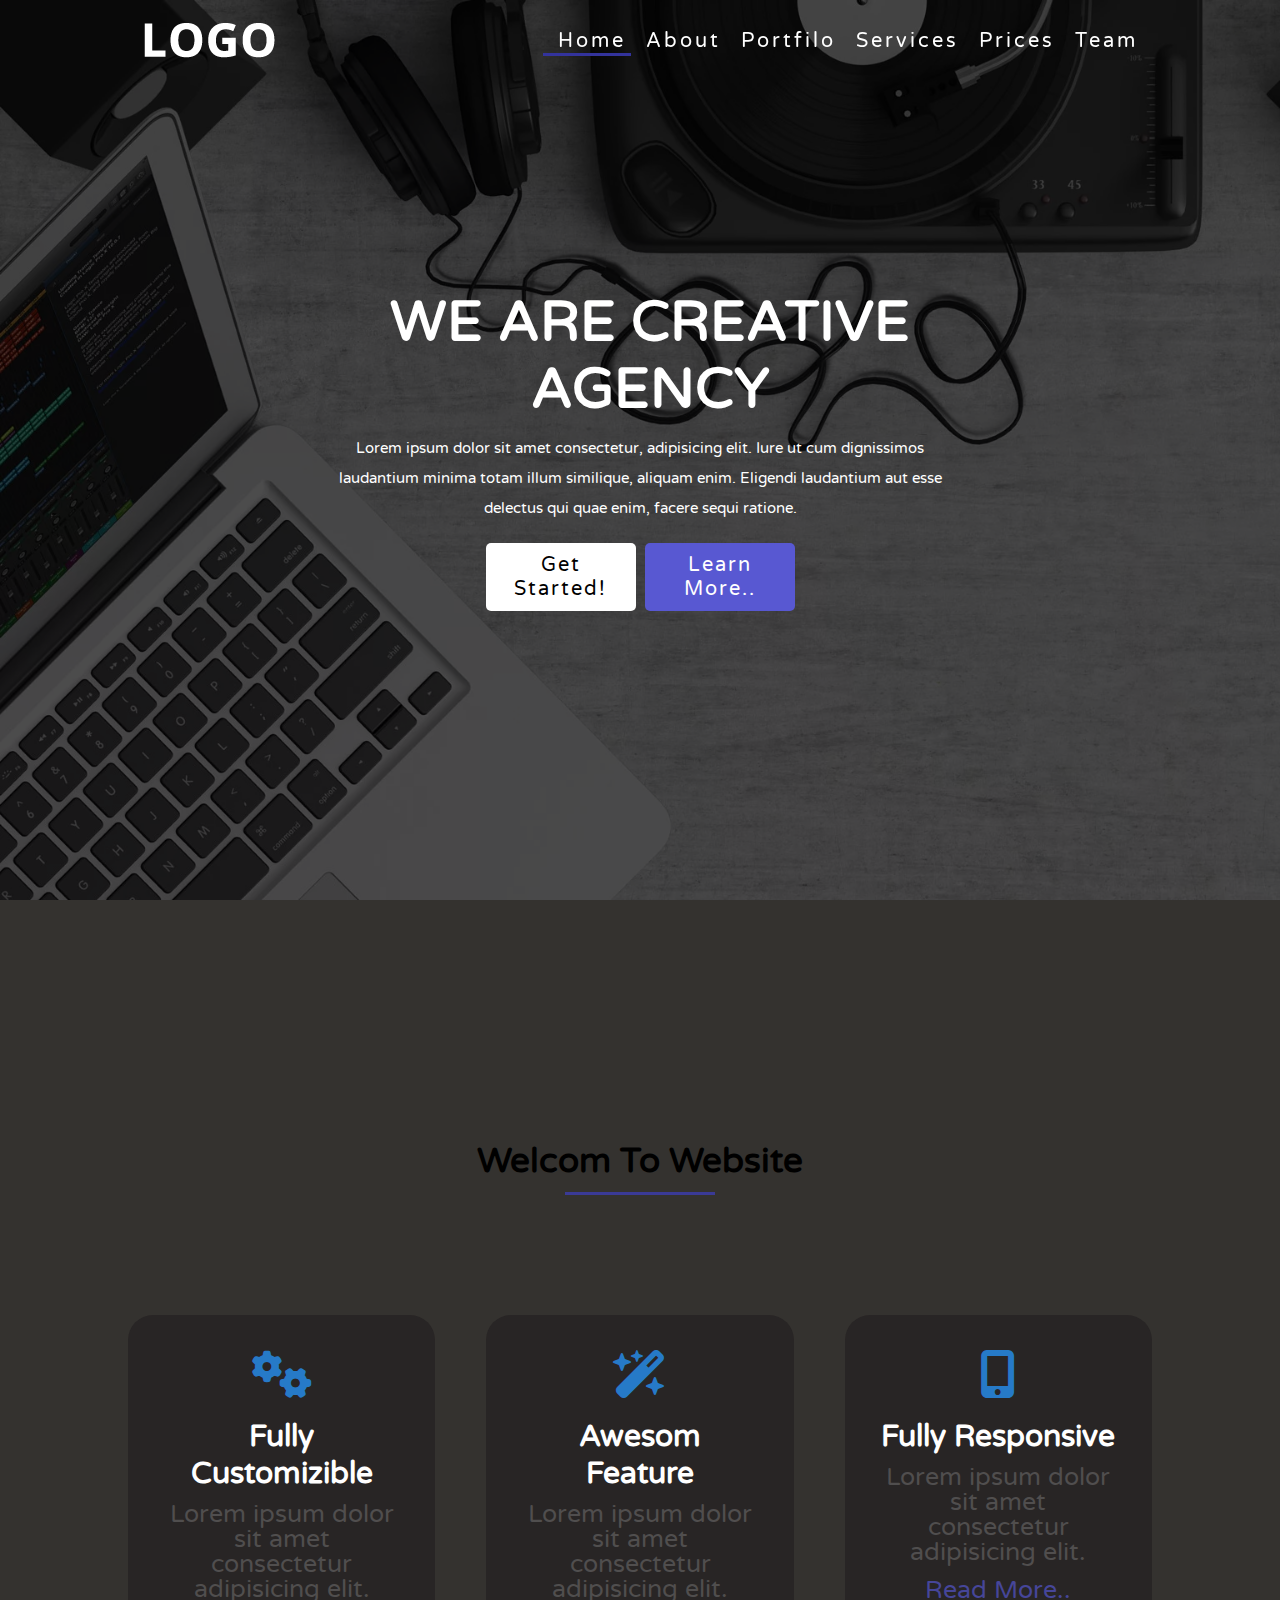
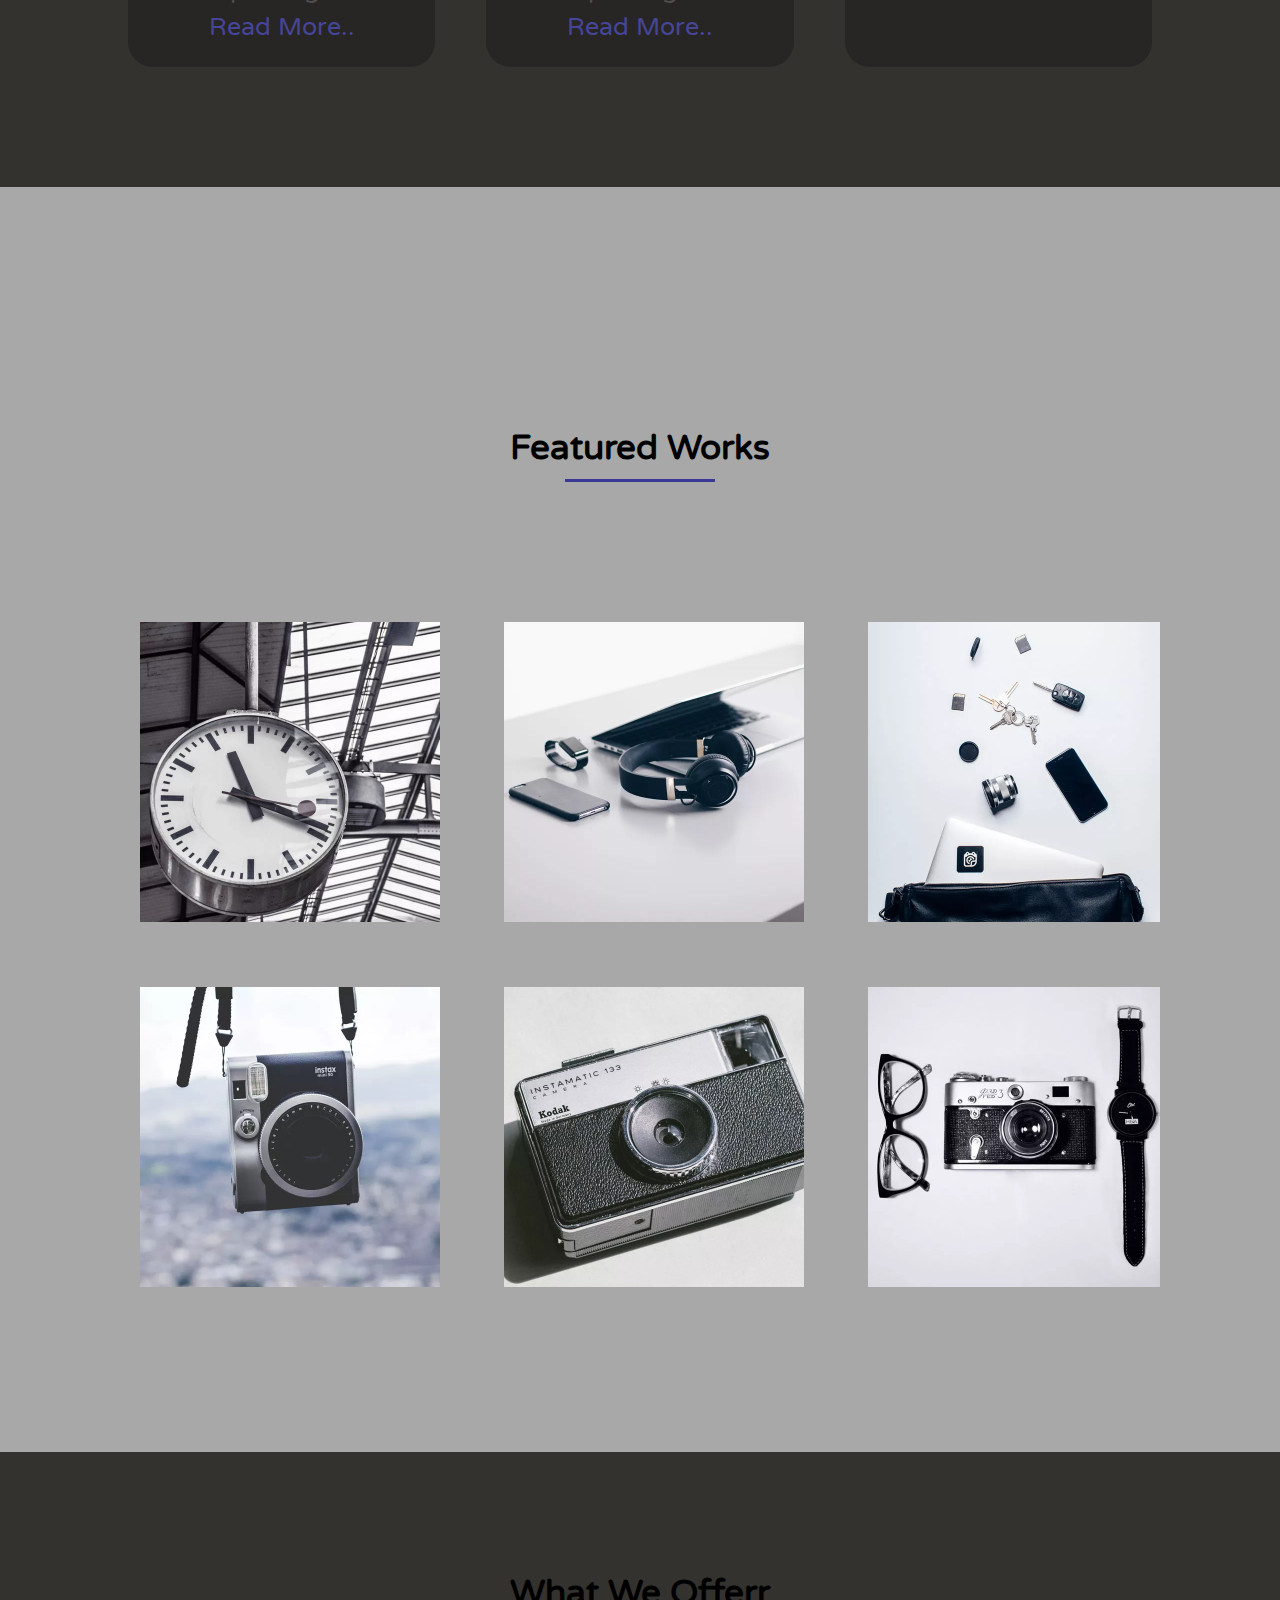
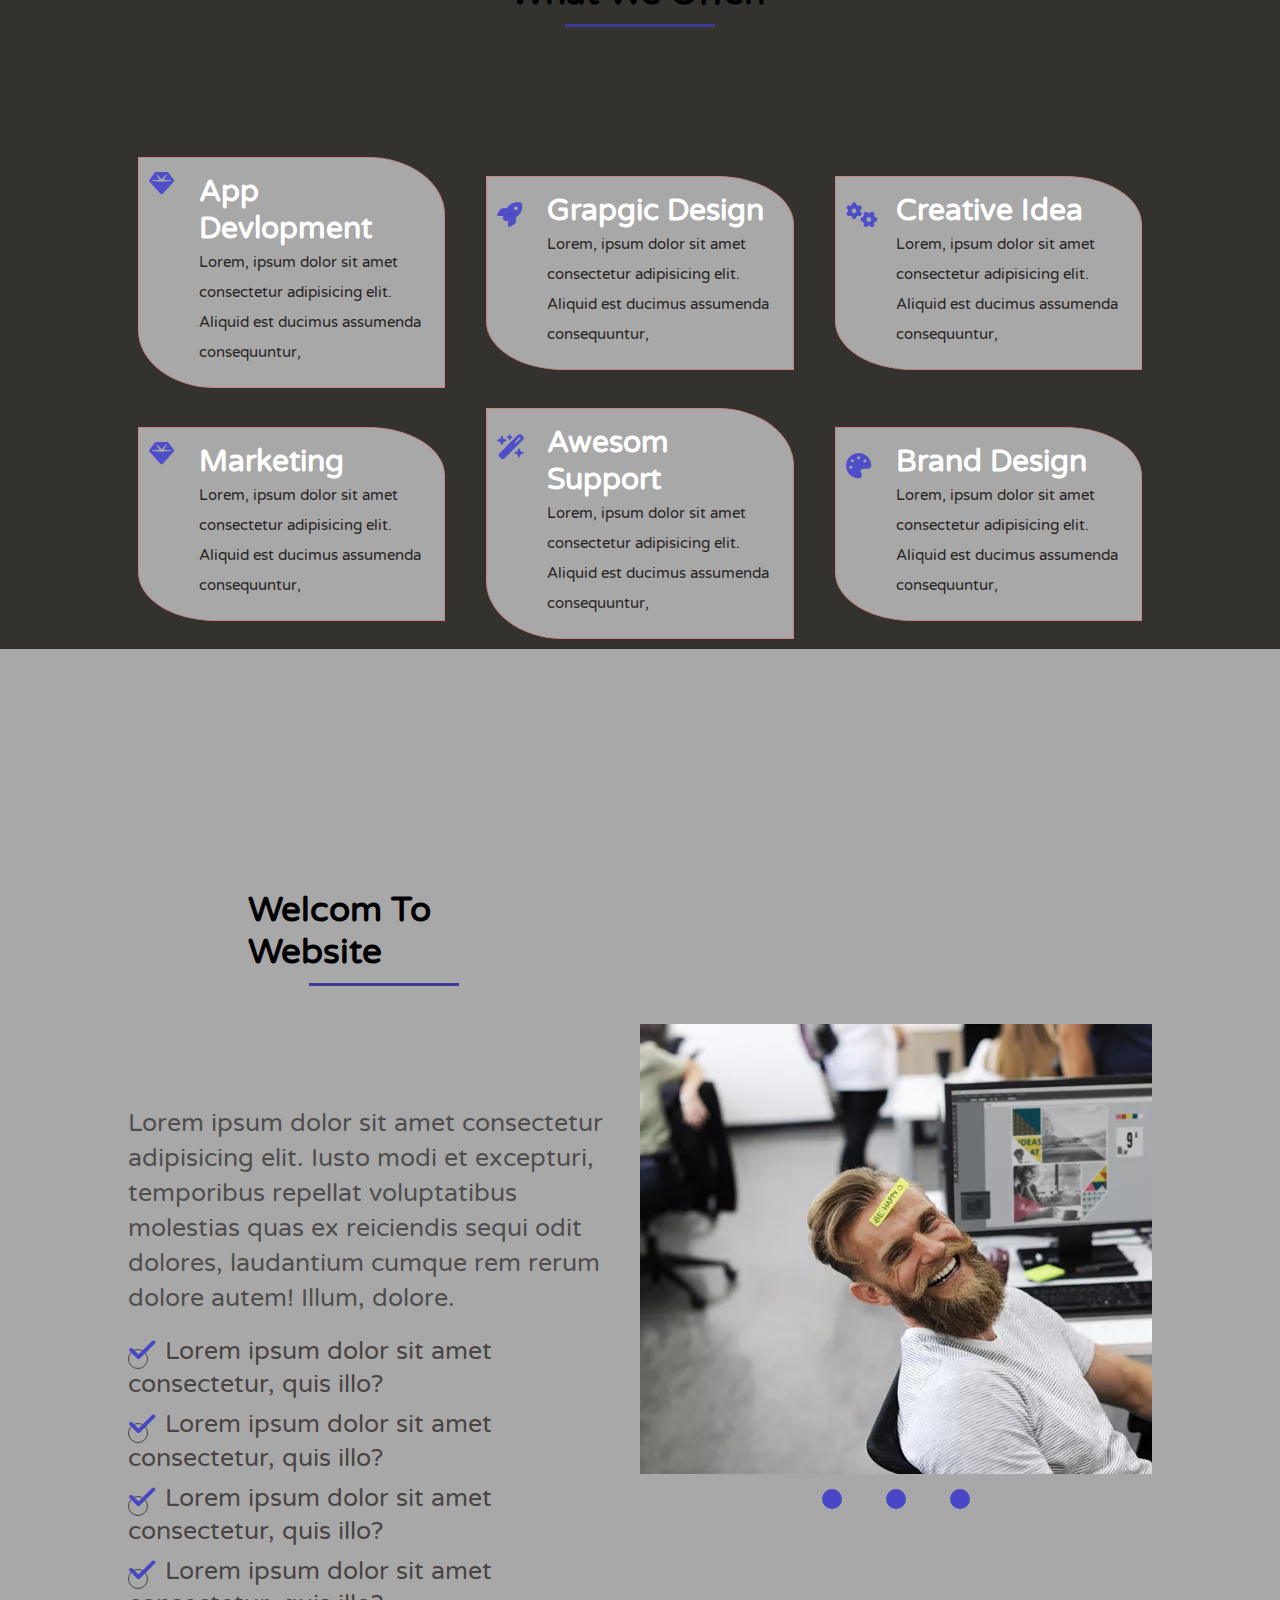
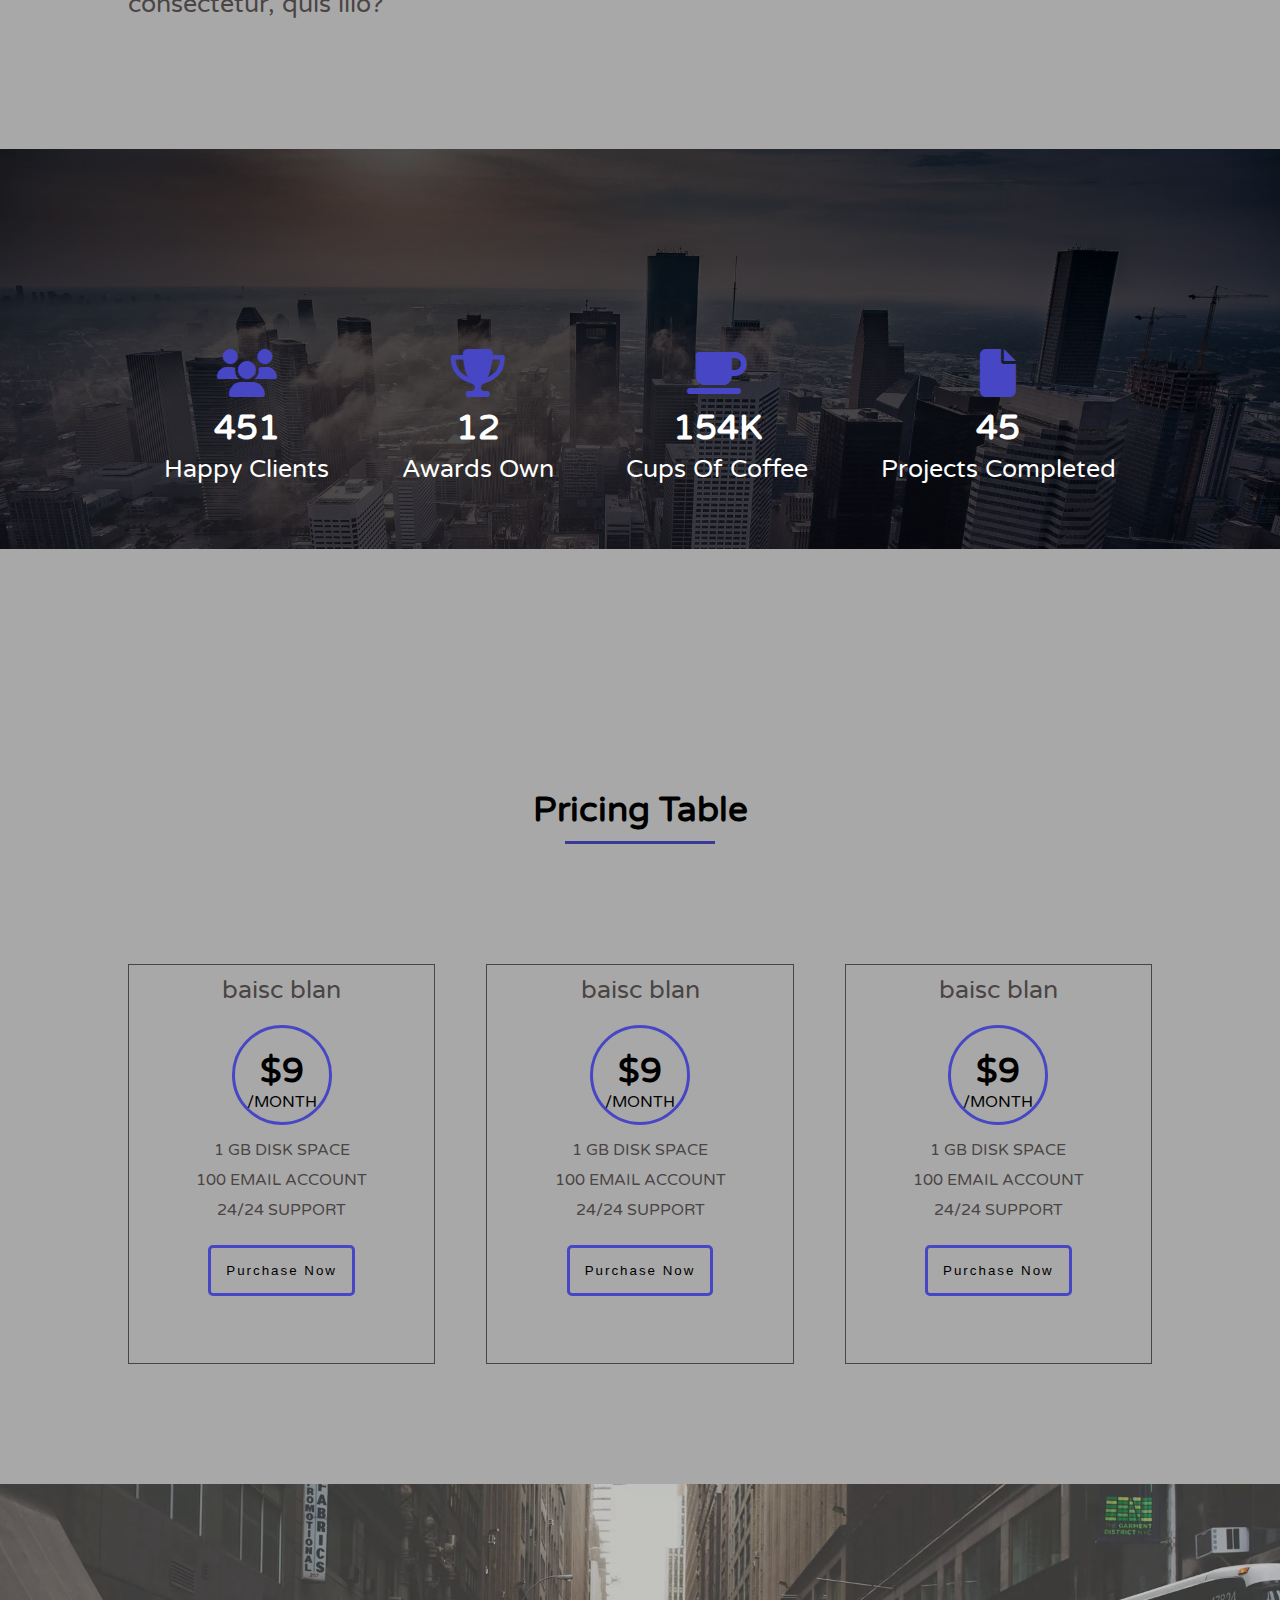
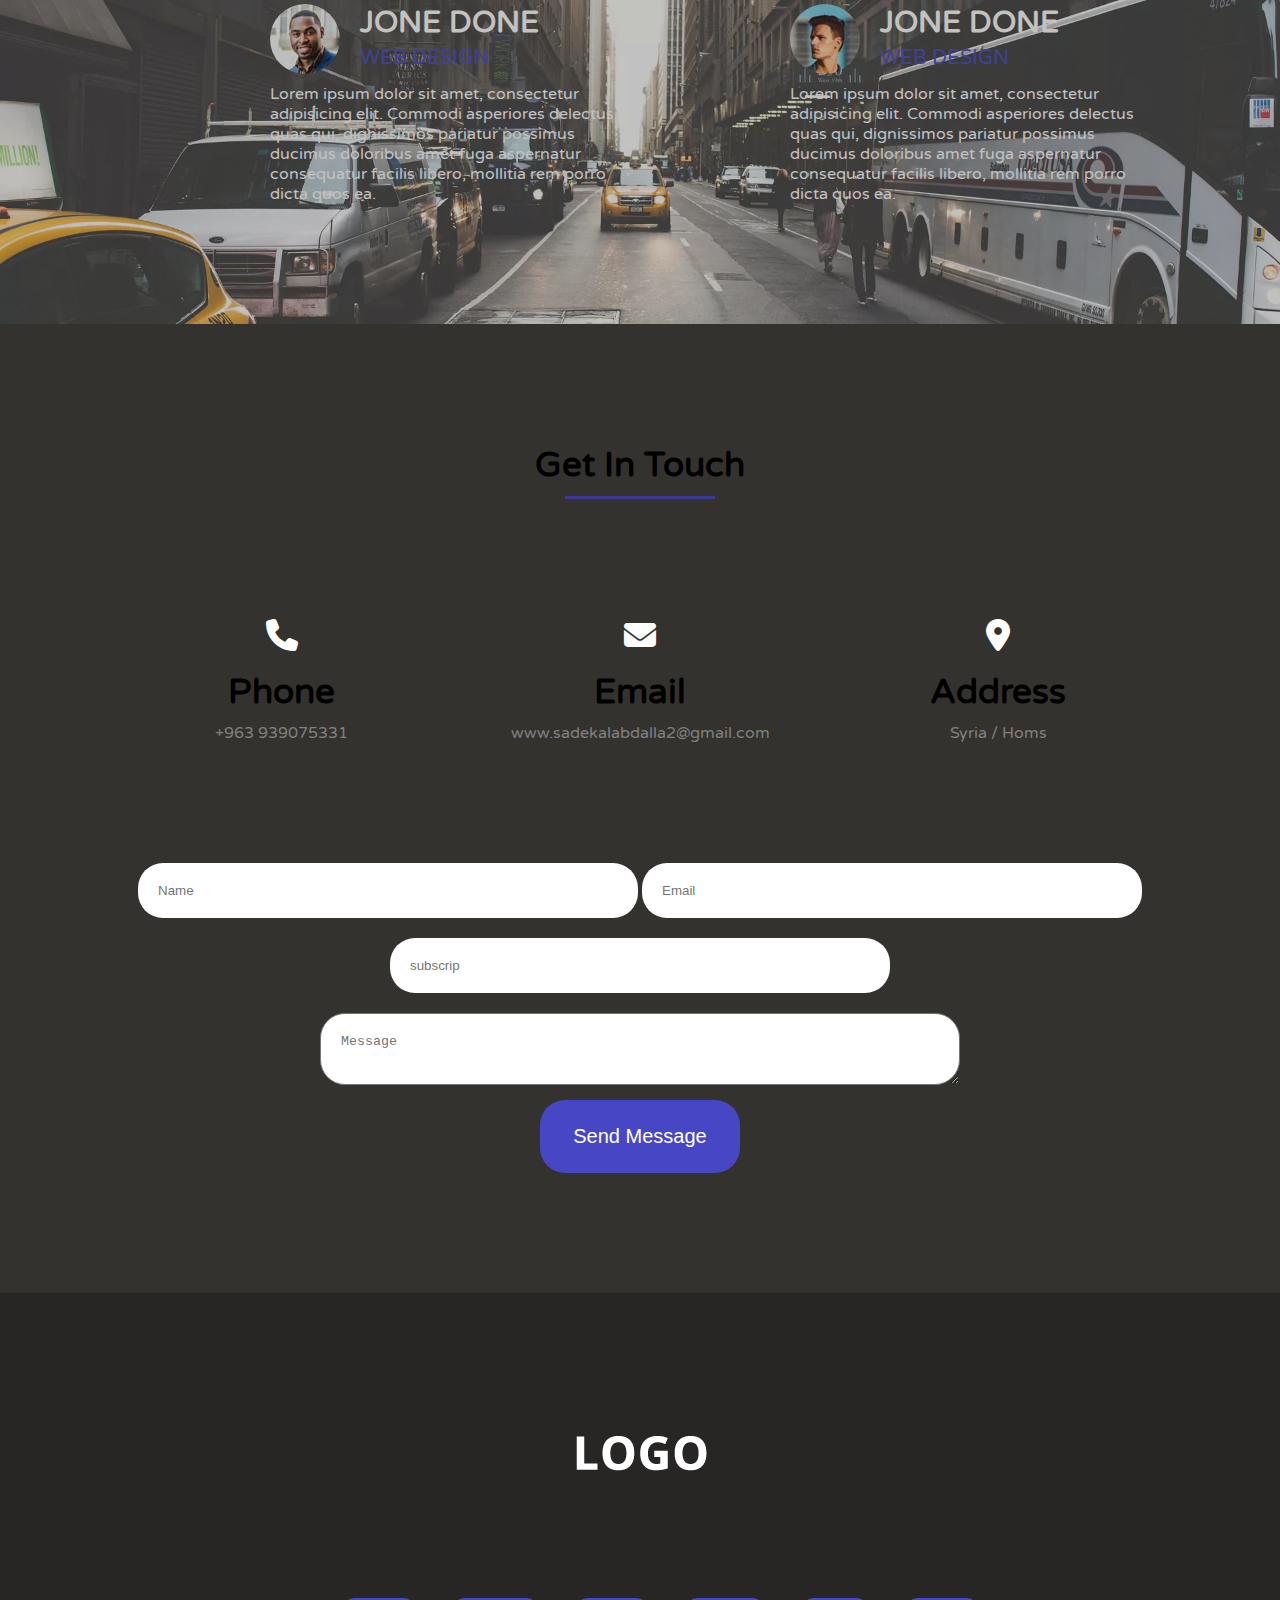
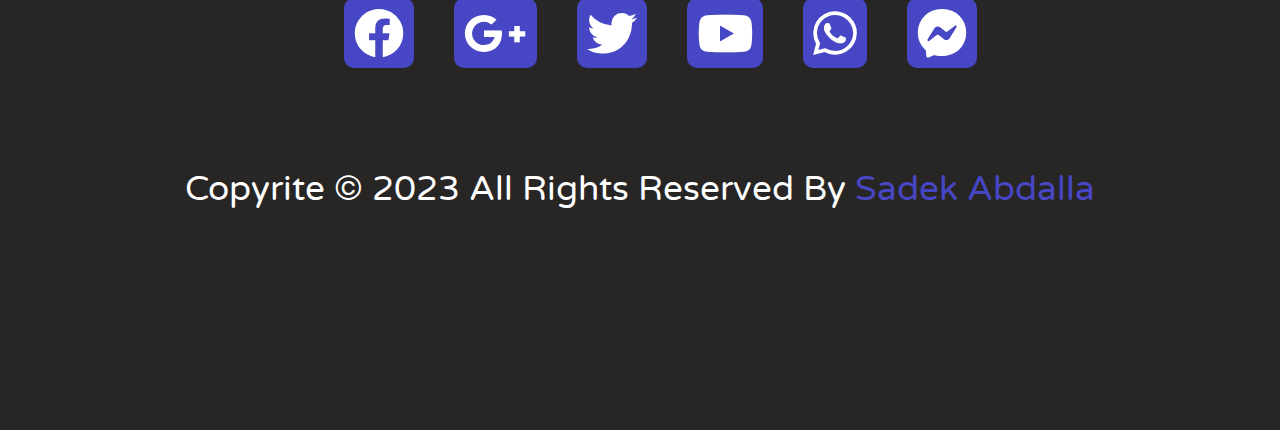
<file: index.html>
<!DOCTYPE html>
<div lang="en">
<head>
    <meta charset="UTF-8">
    <meta name="viewport" content="width=device-width, initial-scale=1.0">
    <link href="https://fonts.googleapis.com/css2?family=Open+Sans:ital,wght@0,300;0,400;0,500;0,600;0,700;0,800;1,300;1,400;1,500;1,600;1,700;1,800&family=PT+Serif:ital,wght@0,400;0,700;1,400;1,700&family=Playfair+Display:ital,wght@0,400;0,500;0,600;0,700;0,800;1,400;1,500;1,600;1,700&family=Poppins:ital,wght@0,800;0,900;1,400;1,700;1,800;1,900&family=Roboto:ital,wght@0,100;0,300;0,400;0,500;0,700;0,900;1,100;1,300;1,400;1,500;1,700;1,900&family=Varela&family=Varela+Round&family=Work+Sans:ital,wght@0,100;0,200;0,300;0,400;0,500;0,600;0,700;0,800;0,900;1,100;1,200;1,300;1,400;1,500;1,600;1,700;1,800;1,900&display=swap" rel="stylesheet">
    <link rel="stylesheet" href="./css/all.min.css">
    <link rel="stylesheet" href="./css/style.css">
    <title>Template 1 with uniqe</title>
</head>
<body>
<!-- header -->
<header>
    <div class="header">
        <div class="container">
            <div class="logo">
                <img src="./images/logo/logo-alt.png" alt="">
            </div>
            <ul class="nav">
                <li><a href="" class="active">Home</a></li>
                <li><a href="#about">About</a></li>
                <li><a href="#portfilo">Portfilo</a></li>
                <li><a href="#services">Services</a></li>
                <li><a href="#prices">Prices</a></li>
                <li><a href="./team.html">Team</a></li>
                <li class="droupdown">
                    <a href="#number">Blog</a></li>
                    <ul class="droupdown-menu">
                        <li><a href="">blog bost</a></li>
                    </ul>
                <li><a href="#contact">Contact</a></li>
            </ul>
        </div>
    </div>
    
    
    <div class="home">
        <div class="overlay">
            <div class="home-content">
                <h1 class="title">we are creative agency</h1>
                <p class="parag">Lorem ipsum dolor sit amet consectetur, adipisicing elit. Iure ut cum dignissimos laudantium minima totam illum similique, aliquam enim. Eligendi laudantium aut esse delectus qui quae enim, facere sequi ratione.</p>
                <div class="btn">
                    <button class="btn-start">Get Started!</button>
                    <button class="btn-learn">Learn More..</button>
            </div>
        </div>
    </div>
</header>



<!-- About section -->
<div class="about" id="about">
    <div class="section-header">
        <h2 class="section-title">welcom to website</h2>
        <span class="line"></span>
    </div>
    <div class="container">
        <div class="about-content ">
            
            <div class="card ltr">
                <i class="fa-solid fa-gears"></i>
                <h4>fully customizible</h4>
                <p>Lorem ipsum dolor sit amet consectetur adipisicing elit. </p>
                <a href="">Read More..</a>
            </div>
            <div class="card ltr">
                <i class="fa-solid fa-wand-magic-sparkles"></i>
                <h4>Awesom Feature</h4>
                <p>Lorem ipsum dolor sit amet consectetur adipisicing elit.</p>
                <a href="">Read More..</a>
            </div>
            <div class="card ltr">
                <i class="fa-solid fa-mobile-screen-button"></i>
                <h4>fully Responsive</h4>
                <p>Lorem ipsum dolor sit amet consectetur adipisicing elit.  </p>
                <a href="">Read More..</a>
            </div>
        </div>
    </div>
</div>
<!-- portfilo -->
<div class="portfilo" id="portfilo">
    <div class="section-header">
        <h2 class="section-title">featured works</h2>
        <span class="line"></span>
    </div>
    <div class="portfilo-content">
        <div class="portfilo-item">
            <img src="./images/work/work1.jpg" alt="">
            <div class="layer-content">
                <div class="layer-info">
                    <span class="category">Category</span>
                    <h3 class="layer-content-title">Lorem, ipsum dolor.</h3>
                    <i class="fa fa-edit fa-lg"></i>
                    <i class="fa fa-search fa-lg"></i>
                </div>
            </div>
        </div>
        <div class="portfilo-item mg">
            <img src="./images/work/work2.jpg" alt="">
            <div class="layer-content">
                <div class="layer-info">
                    <span class="category">Category</span>
                    <h3 class="layer-content-title">Lorem, ipsum dolor.</h3>
                    <i class="fa fa-edit fa-lg"></i>
                    <i class="fa fa-search fa-lg"></i>
                </div>
            </div>
        </div>
        <div class="portfilo-item">
            <img src="./images/work/work3.jpg" alt="">
            <div class="layer-content">
                <div class="layer-info">
                    <span class="category">Category</span>
                    <h3 class="layer-content-title">Lorem, ipsum dolor.</h3>
                    <i class="fa fa-edit fa-lg"></i>
                    <i class="fa fa-search fa-lg"></i>
                </div>
            </div>
        </div><br>
        <div class="portfilo-item">
            <img src="./images/work/work4.jpg" alt="">
            <div class="layer-content">
                <div class="layer-info">
                    <span class="category">Category</span>
                    <h3 class="layer-content-title">Lorem, ipsum dolor.</h3>
                    <i class="fa fa-edit fa-lg"></i>
                    <i class="fa fa-search fa-lg"></i>
                    </div>
            </div>
        </div>
        <div class="portfilo-item mg">
            <img src="./images/work/work5.jpg" alt="">
            <div class="layer-content">
                <div class="layer-info">
                    <span class="category">Category</span>
                    <h3 class="layer-content-title">Lorem, ipsum dolor.</h3>
                    <i class="fa fa-edit fa-lg"></i>
                    <i class="fa fa-search fa-lg"></i>
                </div>
            </div>
        </div>
        <div class="portfilo-item">
            <img src="./images/work/work6.jpg" alt="">
            <div class="layer-content">
                <div class="layer-info">
                    <span class="category">Category</span>
                    <h3 class="layer-content-title">Lorem, ipsum dolor.</h3>
                    <i class="fa fa-edit fa-lg"></i>
                    <i class="fa fa-search fa-lg"></i>
                </div>
            </div>
        </div>
    </div>
</div>
<!-- offer -->
<div class="offer ">
    <div class="section-header">
        <h2 class="section-title">what we offerr</h2>
        <span class="line"></span>
    </div>
    <div class="offer-content container ">
        <div class="offer-item ltr1">
            <i class="fa fa-gem fa-lg"></i>
            <h4 class="offer-item-title">App Devlopment</h4>
            <p>Lorem, ipsum dolor sit amet consectetur adipisicing elit. Aliquid est ducimus assumenda consequuntur,</p>
        </div>
        <div class="offer-item ltr1">
            <i class="fa-solid fa-rocket"></i>
            <h4 class="offer-item-title">grapgic design</h4>
            <p>Lorem, ipsum dolor sit amet consectetur adipisicing elit. Aliquid est ducimus assumenda consequuntur,</p>
        </div>
        <div class="offer-item ltr1">
            <i class="fa-solid fa-gears"></i>
            <h4 class="offer-item-title">creative idea</h4>
            <p>Lorem, ipsum dolor sit amet consectetur adipisicing elit. Aliquid est ducimus assumenda consequuntur,</p>
        </div>
        <div class="offer-item ltr1">
            <i class="fa fa-gem fa-lg"></i>
            <h4 class="offer-item-title">Marketing</h4>
            <p>Lorem, ipsum dolor sit amet consectetur adipisicing elit. Aliquid est ducimus assumenda consequuntur,</p>
        </div>
        <div class="offer-item ltr1">
            <i class="fa-solid fa-wand-magic-sparkles"></i>
            <h4 class="offer-item-title">awesom support</h4>
            <p>Lorem, ipsum dolor sit amet consectetur adipisicing elit. Aliquid est ducimus assumenda consequuntur,</p>
        </div>
        <div class="offer-item ltr1">
            <i class="fa-solid fa-palette"></i>
            <h4 class="offer-item-title">brand design</h4>
            <p>Lorem, ipsum dolor sit amet consectetur adipisicing elit. Aliquid est ducimus assumenda consequuntur,</p>
        </div>
    </div>
</div>
<!-- services -->
<div class="services" id="services">
    <div class="container">
        <div class="services-item">
            <div class="section-header">
                <h2 class="section-title">welcom to website</h2>
                <span class="line"></span>
            </div>
            <p>Lorem ipsum dolor sit amet consectetur adipisicing elit. Iusto modi et excepturi, temporibus repellat voluptatibus molestias quas ex reiciendis sequi odit dolores, laudantium cumque rem rerum dolore autem! Illum, dolore.</p>
            <ul class="services-list">
                <li><i class="fa fa-check fa-lg"></i> Lorem ipsum dolor sit amet consectetur,   quis illo?</li>
                <li><i class="fa fa-check fa-lg"></i> Lorem ipsum dolor sit amet consectetur,   quis illo?</li>
                <li><i class="fa fa-check fa-lg"></i> Lorem ipsum dolor sit amet consectetur,   quis illo?</li>
                <li><i class="fa fa-check fa-lg"></i> Lorem ipsum dolor sit amet consectetur,   quis illo?</li>
            </ul>
        </div>
        <div class="services-item">
            <div class="services-img">
                <img src="./images/about/about1.jpg" alt="">
            </div>
            <ul class="polits">
                <li></li>
                <li></li>
                <li></li>
            </ul>
        </div>
    </div>
</div>
<!-- number section -->
<div class="numbers" id="number">
    <div class="overlay">
        <div class="container">
            <div class="numbers-item">
                <i class="fa fa-users fa-2x"></i>
                <h1>451</h1>
                <p>Happy clients</p>
            </div>
            <div class="numbers-item">
                <i class="fa fa-trophy fa-2x"></i>
                <h1>12</h1>
                <p>awards own</p>
            </div>
            <div class="numbers-item">
                <i class="fa fa-coffee fa-2x"></i>
                <h1>154K</h1>
                <p>cups of coffee</p>
            </div>
            <div class="numbers-item">
                <i class="fa fa-file fa-2x"></i>
                <h1>45</h1>
                <p>Projects completed</p>
            </div>
        </div>
    </div>
</div>
<!-- prices -->
<div class="prices" id="prices">
    <div class="section-header">
        <h2 class="section-title">pricing table</h2>
        <span class="line"></span>
    </div>
    <div class="container">
        <div class="pric-item ltr2">
            <p class="price-title">baisc blan</p>
            <div class="pricepermonth">
                <h3>$9</h3>
                <p>/month</p>
            </div>
            <ul>
                <li>1 GB disk space</li>
                <li>100 email account</li>
                <li>24/24 support</li>
            </ul>
            <div class="btn">
                <button>purchase now</button>
            </div>
        </div>
        <div class="pric-item ltr2">
            <p class="price-title">baisc blan</p>
            <div class="pricepermonth">
                <h3>$9</h3>
                <p>/month</p>
            </div>
            <ul>
                <li>1 GB disk space</li>
                <li>100 email account</li>
                <li>24/24 support</li>
            </ul>
            <div class="btn">
                <button>purchase now</button>
            </div>
        </div>
        <div class="pric-item ltr2">
            <p class="price-title">baisc blan</p>
            <div class="pricepermonth">
                <h3>$9</h3>
                <p>/month</p>
            </div>
            <ul>
                <li>1 GB disk space</li>
                <li>100 email account</li>
                <li>24/24 support</li>
            </ul>
            <div class="btn">
                <button>purchase now</button>
            </div>
        </div>
    </div>
</div>
<!-- testimonail -->
<div class="testimonail">
    <div class="testimonail-content">
        <div class="testimonail-item">
            <img src="./images/person/perso1.jpg" alt="">
            <div class="title">
                <h3>Jone done</h3>
                <p>web design</p>
            </div>
        </div>
        <p class="desc">Lorem ipsum dolor sit amet, consectetur adipisicing elit. Commodi asperiores delectus quas qui, dignissimos pariatur possimus ducimus doloribus amet fuga aspernatur consequatur facilis libero, mollitia rem porro dicta quos ea.</p>
    </div>
    <div class="testimonail-content">
        <div class="testimonail-item">
            <img src="./images/person/perso2.jpg" alt="">
            <div class="title">
                <h3>Jone done</h3>
                <p>web design</p>
            </div>
        </div>
        <p class="desc">Lorem ipsum dolor sit amet, consectetur adipisicing elit. Commodi asperiores delectus quas qui, dignissimos pariatur possimus ducimus doloribus amet fuga aspernatur consequatur facilis libero, mollitia rem porro dicta quos ea.</p>
    </div>
</div>
<!-- team section -->


<!-- contact -->
<div class="contact" id="contact">
    <div class="section-header">
        <h2 class="section-title">get in touch</h2>
        <span class="line"></span>
    </div>
    <div class="container">
        <div class="contact-item">
            <i class="fa fa-phone fa-2x"></i>
            <h3>phone</h3>
            <p>+963 939075331</p>
        </div>
        <div class="contact-item">
            <i class="fa fa-envelope fa-2x"></i>
            <h3>email</h3>
            <p>www.sadekalabdalla2@gmail.com</p>
        </div>
        <div class="contact-item">
            <i class="fa fa-location-dot fa-2x"></i>
            <h3>Address</h3>
            <p>Syria / Homs</p>
        </div>
        
    </div>
    <div class="contact-form">
        <form>
            <input type="text" placeholder="Name">
            <input type="email" placeholder="Email"><br><br>
            <input class="subs" type="text" placeholder="subscrip"><br><br>
            <textarea placeholder="Message"></textarea>
        </form>
        <button>send message</button>
    </div>
</div>
</div>
<!-- footer -->
<div class="footer">
    <img src="./images/logo/logo-alt.png" alt="">
    <div class="container">
        <ul class="footer-icon">
            <li><a href="#"><i class="fa-brands fa-facebook "></i></a></li>
            <li> <a href="#"><i class="fa-brands fa-google-plus-g "></i></a></li>
            <li><a href="#"><i class="fa-brands fa-twitter "></i></a></li>
            <li><a href="#"><i class="fa-brands fa-youtube "></i></a></li>
            <li> <a href="#"><i class="fa-brands fa-whatsapp "></i></a></li> 
            <li><a href="#"><i class="fa-brands fa-facebook-messenger "></i></a></li>
        </ul>
    </div>
    <p>copyrite &copy; 2023 All rights reserved by <span>sadek abdalla</span></p>
</div>
</body>
</html>
</file>
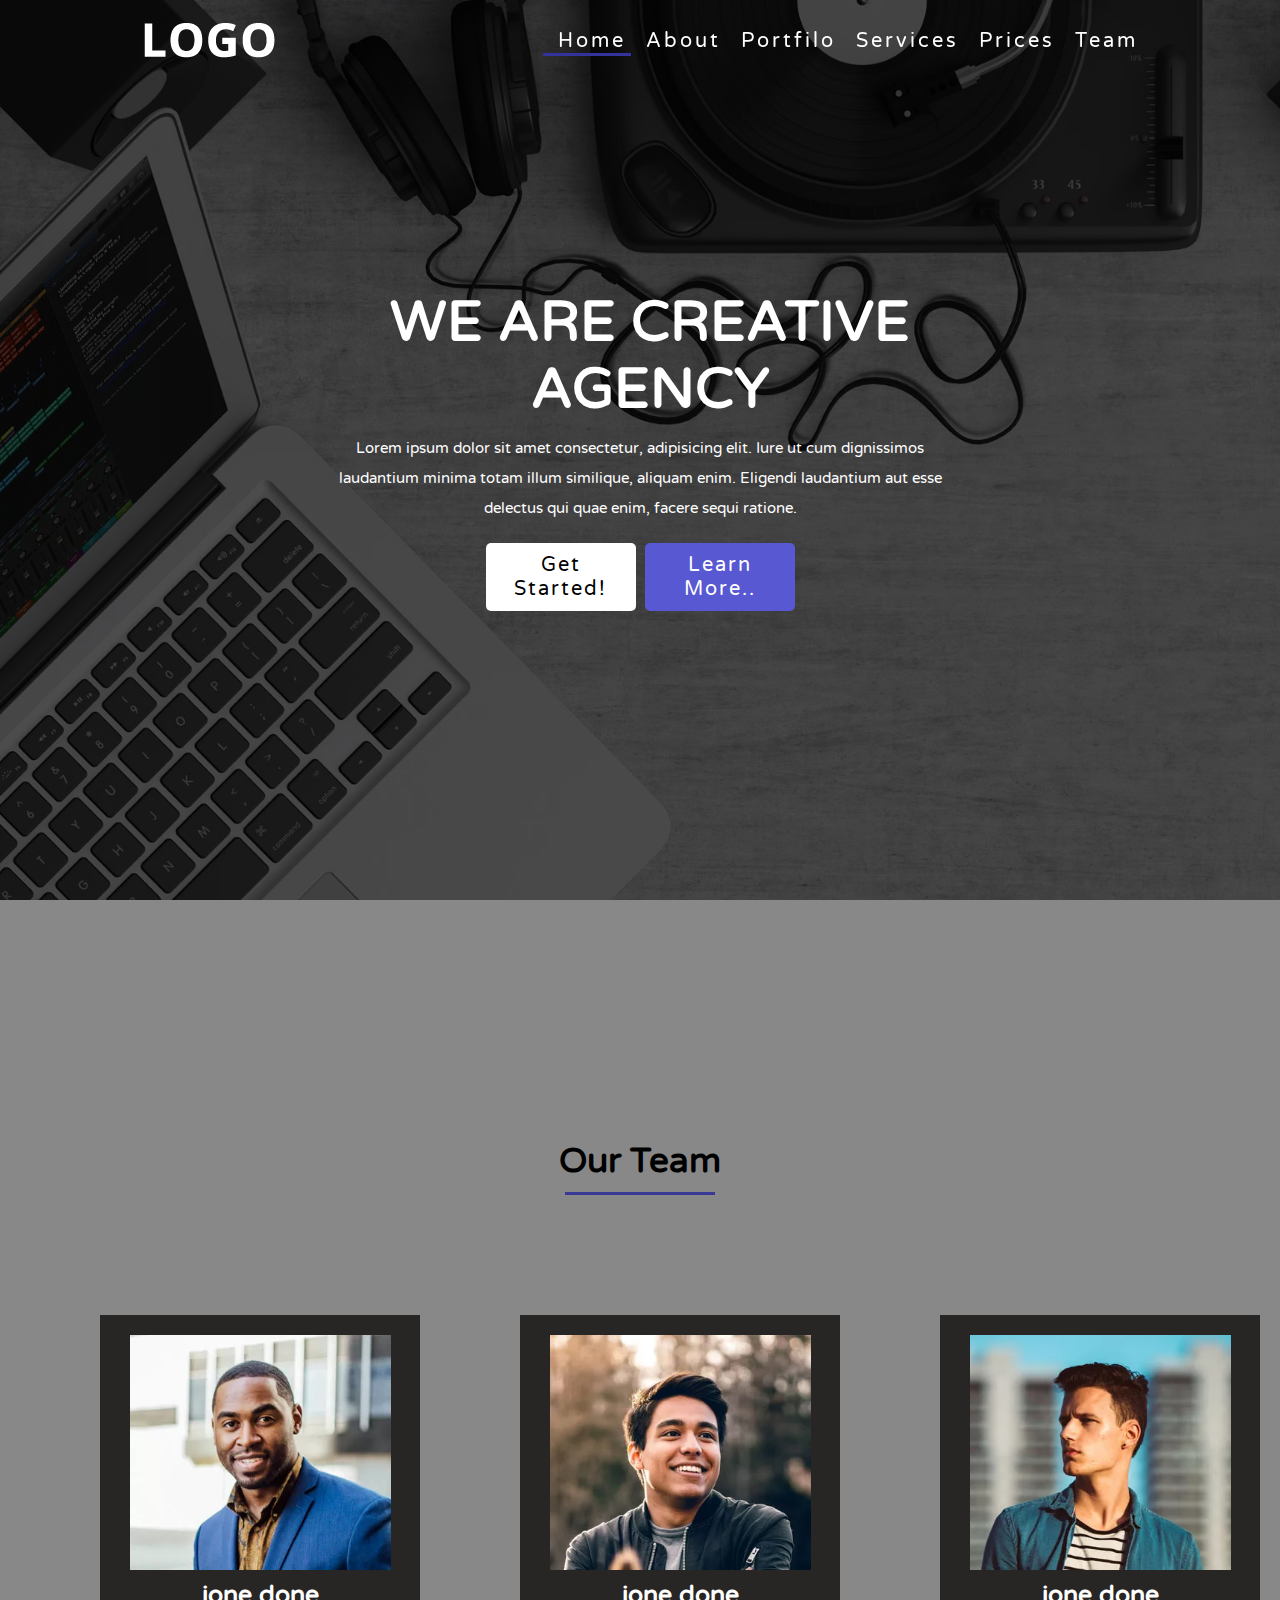
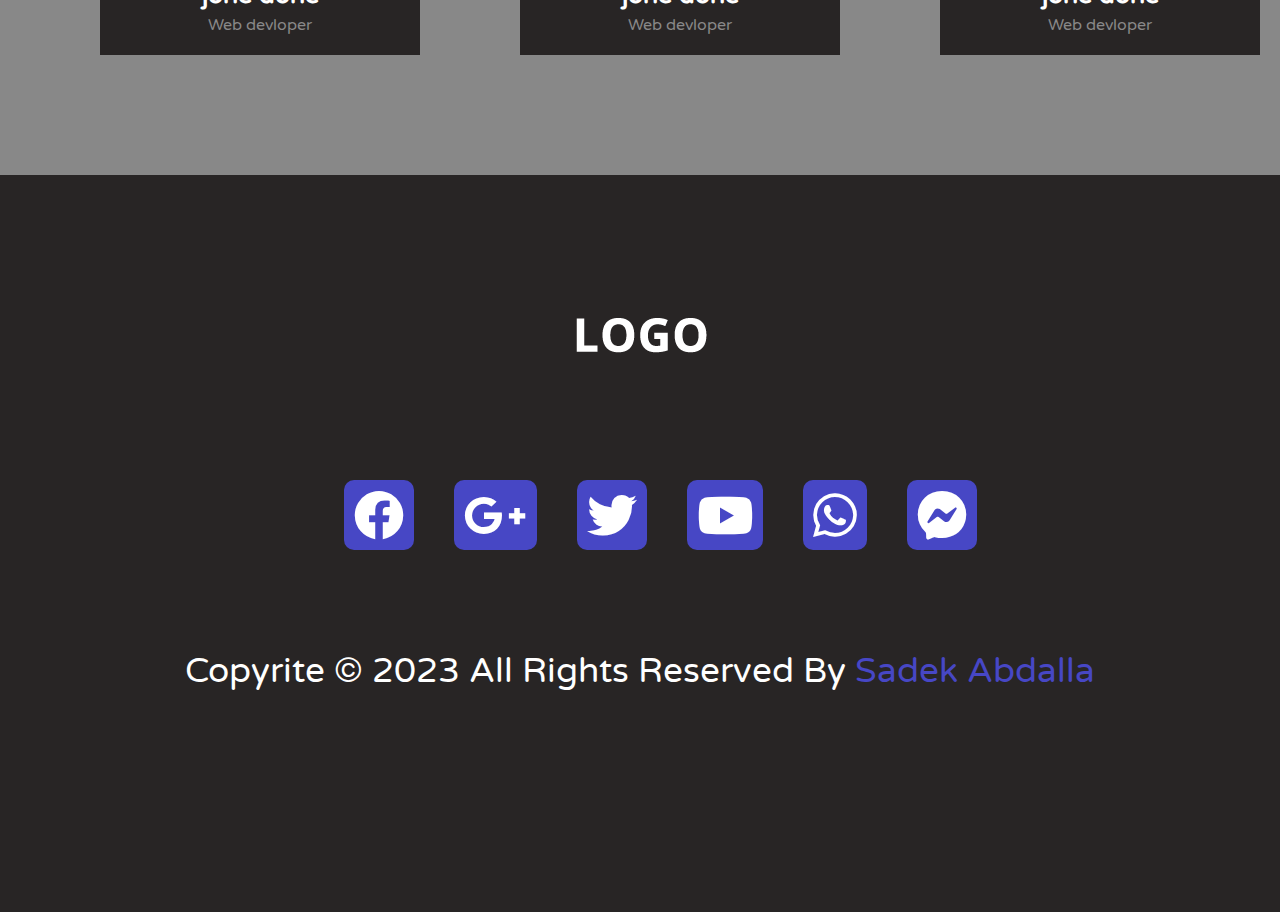
<file: team.html>
<!DOCTYPE html>
<html lang="en">
<head>
    <meta charset="UTF-8">
    <meta name="viewport" content="width=device-width, initial-scale=1.0">
    <link href="https://fonts.googleapis.com/css2?family=Open+Sans:ital,wght@0,300;0,400;0,500;0,600;0,700;0,800;1,300;1,400;1,500;1,600;1,700;1,800&family=PT+Serif:ital,wght@0,400;0,700;1,400;1,700&family=Playfair+Display:ital,wght@0,400;0,500;0,600;0,700;0,800;1,400;1,500;1,600;1,700&family=Poppins:ital,wght@0,800;0,900;1,400;1,700;1,800;1,900&family=Roboto:ital,wght@0,100;0,300;0,400;0,500;0,700;0,900;1,100;1,300;1,400;1,500;1,700;1,900&family=Varela&family=Varela+Round&family=Work+Sans:ital,wght@0,100;0,200;0,300;0,400;0,500;0,600;0,700;0,800;0,900;1,100;1,200;1,300;1,400;1,500;1,600;1,700;1,800;1,900&display=swap" rel="stylesheet">
    <link rel="stylesheet" href="./css/all.min.css">
    <link rel="stylesheet" href="./css/style.css">
    <title>Document</title>
</head>
<body>
    <header>
        <div class="header">
            <div class="container">
                <div class="logo">
                    <img src="./images/logo/logo-alt.png" alt="">
                </div>
                <ul class="nav">
                    <li><a href="" class="active">Home</a></li>
                    <li><a href="">About</a></li>
                    <li><a href="">Portfilo</a></li>
                    <li><a href="">Services</a></li>
                    <li><a href="">Prices</a></li>
                    <li><a href="./team.html">Team</a></li>
                    <li class="droupdown">
                        <a href="">Blog</a></li>
                        <ul class="droupdown-menu">
                            <li><a href="">blog bost</a></li>
                        </ul>
                    <li><a href="">Contact</a></li>
                </ul>
            </div>
        </div>
        
        
        <div class="home">
            <div class="overlay">
                <div class="home-content">
                    <h1 class="title">we are creative agency</h1>
                    <p class="parag">Lorem ipsum dolor sit amet consectetur, adipisicing elit. Iure ut cum dignissimos laudantium minima totam illum similique, aliquam enim. Eligendi laudantium aut esse delectus qui quae enim, facere sequi ratione.</p>
                    <div class="btn">
                        <button class="btn-start">Get Started!</button>
                        <button class="btn-learn">Learn More..</button>
                </div>
            </div>
        </div>
    </header>
    <!-- team -->
    <div class="team">
        <div class="section-header">
            <h2 class="section-title">our team</h2>
            <span class="line"></span>
        </div>
        <!-- <div class="container"> -->
            <div class="team-content ">
                <div class="team-item ">
                    <div class="team-img ltr2">
                        <img src="./images/team/team2.jpg" alt="">
                        <div class="team-overlay">
                            <a href="#"><i class="fa-brands fa-facebook "></i></a>
                            <a href="#"><i class="fa-brands fa-google-plus-g "></i></a>
                            <a href="#"><i class="fa-brands fa-twitter "></i></a>
                        </div>
                    </div>
                    <div class="team-info">
                        <h3>jone done</h3>
                        <p>Web devloper</p>
                    </div>
                </div>
                <div class="team-item ">
                    <div class="team-img ltr2">
                        <img src="./images/team/team3.jpg" alt="">
                        <div class="team-overlay">
                            <a href="#"><i class="fa-brands fa-facebook "></i></a>
                            <a href="#"><i class="fa-brands fa-google-plus-g "></i></a>
                            <a href="#"><i class="fa-brands fa-twitter "></i></a>
                        </div>
                    </div>
                    <div class="team-info">
                        <h3>jone done</h3>
                        <p>Web devloper</p>
                    </div>
                </div>
                <div class="team-item ">
                    <div class="team-img ltr2">
                        <img src="./images/team/team1.jpg" alt="">
                        <div class="team-overlay">
                            <a href="#"><i class="fa-brands fa-facebook "></i></a>
                            <a href="#"><i class="fa-brands fa-google-plus-g "></i></a>
                            <a href="#"><i class="fa-brands fa-twitter "></i></a>
                        </div>
                    </div>
                    <div class="team-info">
                        <h3>jone done</h3>
                        <p>Web devloper</p>
                    </div>
                </div>
            </div>
    
        </div>

        <div class="footer">
            <img src="./images/logo/logo-alt.png" alt="">
            <div class="container">
                <ul class="footer-icon">
                    <li><a href="#"><i class="fa-brands fa-facebook "></i></a></li>
                    <li> <a href="#"><i class="fa-brands fa-google-plus-g "></i></a></li>
                    <li><a href="#"><i class="fa-brands fa-twitter "></i></a></li>
                    <li><a href="#"><i class="fa-brands fa-youtube "></i></a></li>
                    <li> <a href="#"><i class="fa-brands fa-whatsapp "></i></a></li> 
                    <li><a href="#"><i class="fa-brands fa-facebook-messenger "></i></a></li>
                </ul>
            </div>
            <p>copyrite &copy; 2023 All rights reserved by <span>sadek abdalla</span></p>
        </div>
</body>
</html>
</file>
<file: css/style.css>
:root {
    --primary-color:rgb(71, 71, 197);
}

body{
    background-color: rgb(52, 50, 47) ;
    font-family: 'Varela Round', sans-serif;
    scroll-behavior: smooth;
}
*{
    margin: 0;
    padding: 0;
    box-sizing: border-box;
}
.container {
    width: 80%;
    margin: auto;
    display: flex;
    justify-content: space-between;
    align-items: center;
    overflow: hidden;
}
.header{
    position: fixed;
    width: 100%;
    z-index: 10;
}
.nav {
    display: flex;
    justify-content: space-between;
    list-style: none;
    
}
.nav li a {
    font-size: 20px;
    letter-spacing:3px;
    text-decoration: none;
    color: white;
    margin-left: 20px;
    transition: 0.5s ease;
}
.nav li a:hover{
    color: rgb(43, 217, 217);
}
.header .logo{
     width: 40%;
}
.header .nav {
    width: 60%;
}
.home {
    height: 100vh;
    background: url(../images/background/background1.jpg)no-repeat;
    background-size: cover;
    position: relative;
}
.overlay{
    position: absolute;
    width: 100%;
    height: 100%;
    top: 0;
    left: 0;
    background-color: rgba(0 0 0 /70%);
}
.title {
    color: white;
    text-transform: uppercase;
    font-size: 3.5rem;
}
.home-content {
    position: absolute;
    top: 50%;
    left: 50%;
    transform: translate(-50%,-50%);
    text-align: center;
}
.parag {
    color: white;
    padding-top: 10px;
    padding-bottom: 20px;
    font-size: 15px;
    line-height: 2;
    
}

.btn .btn-start {
    padding: 10px;
    background-color: white;
    border-radius: 5px;
    border: none;
    margin-right: 5px;
    width: 150px;
    cursor: pointer;
    font-size: 20px;
    font-family: inherit;
    transition: 0.3s ease;
}
.btn .btn-learn {
    padding: 10px;
    background-color: rgb(88, 88, 210);
    border-radius: 5px;
    border: none;
    width: 150px;
    cursor: pointer;
    font-size: 20px;
    color: white;
    font-family: inherit;
    transition:  0.3s ease;
}
.btn-start:hover{
    opacity: 0.8;
}
.btn-learn:hover{
    opacity: 0.8;
}
/* nav-bar  */

.nav> li a.active::after{
    content: '';
    width: 100%;
    height: 3px;
    background-color: rgb(51, 51, 156);
    display: block; 
    margin-left: 5px;
    transition: 0.3s ease;
}

.nav> li a::after{
    content: '';
    width: 0;
    height: 3px;
    background-color: blue;
    display: block; 
    margin-left: 5px;
    transition: 0.3s ease;
}
.nav > li  a:hover::after{
    content: '';
    display: block;
    width: 100%;
    height: 3px;
    background-color: rgb(68, 68, 160);
}
.nav i {
    font-size: 1em;
    color: white;
} 
.droupdown{
    position: relative;
}

.droupdown-menu {
    position: absolute;
    width: 150px;
    list-style: none;
    background-color: rgb(68, 68, 160);
    left: 80%;
    top: 70%;
    border-radius: 25px;
    text-align: center;
    opacity: 0;
    visibility: hidden;
    transition: 0.3s ease; 
}
.droupdown:hover .droupdown-menu {
    opacity: 1;
    visibility:visible;
}
.droupdown-menu a {
    text-decoration: none;
    font-size: 15px;
    color: white;
    padding: 10px;
    display: block;
}
.section-header{
    text-align: center;
    margin: 120px;
}
.section-title {
    font-size: 35px;
    text-transform: capitalize;
}
.line {
    display: block;
    width: 150px;
    height: 3px;
    background-color: rgb(58, 58, 150);
    margin: 10px auto;
    margin-bottom: 71px;
}
.about {
    padding: 120px 0;
}
.card {
    width: 30%;
    text-align: center;
    background-color: #282525;
    padding: 25px;
    border-radius: 25px;
}
.card i {
    font-size: 3em;
    color: rgb(38, 122, 200);
    padding: 10px;
}
.card h4{
    font-size: 30px;
    text-transform: capitalize;
    margin: 10px;
    color: #fff;
}
.card p {
    font-size: 25px;
    line-height: 1;
    margin: 10px;
    color: #504e4e;
}
.card  a{
    font-size: 25px;
    text-decoration: none;
    color: rgb(70, 70, 153);
}
.about-content {
    display: flex;
    justify-content: space-between;
}
.ltr {
    position: relative;
    
}
.ltr::after {
    content: '';
    position: absolute;
    width: 0;
    height: 100%;
    top: 0;
    left: 0;
    border-radius: 25px;
    background-color: rgb(208, 198, 198);
    transition: 0.3s ease;
    opacity: 25%;
}
.ltr:hover::after{
    width: 100%;

}
.portfilo-content{
    overflow: hidden;
}
.portfilo {
    background-color: #a8a8a8;
    padding: 120px  120px;

}
.portfilo-item{
    width: 30%;
    float: left;
    margin-bottom: 20px;
    position: relative;
    padding: 20px;
}
.layer-content{
    position: absolute;
    top: 0;
    left: 0;
    width: 80%;
    height: 100%;
    background-color: rgba(0 0 0 /50%);
    opacity: 0;
    transition: 0.3s ease;
}
.portfilo-item:hover .layer-content{
    opacity: 1;
}
.portfilo-item.mg{
    margin: 0 5%;
}
.portfilo-item img{
    width: 300px;
}
.layer-info{
    position: absolute;
    top: 50%;
    left: 50%;
    transform: translate(-50%,-50%);
    text-align: center;
}
.layer-content-title{
    font-size: 20px;
    color: white;
    margin-bottom: 5px;
    position: relative;
    top: 10px;
    transition: 0.5s ease-in;
}
.layer-content .category{
    color: rgb(51, 51, 145);
    text-transform: uppercase;
    display: block;
    margin-bottom: 5px;
    font-weight: 800;
    font-size: 20px;
    position: relative;
    top: 10px;
    transition: 0.5s ease-in;
}
.layer-info i {
    color: white;
    width: 40px;
    height: 40px;
    line-height: 2;
    background-color: rgb(65, 65, 149);
    position: relative;
    top: 10px;
    transition: 0.5s ease-in;
}
.portfilo-item:hover .layer-content-title,
.portfilo-item:hover .category,
.portfilo-item:hover i {
    top: 0;
    
}
.offer-content{
    display: flex;
    justify-content: space-between;
    flex-wrap: wrap;
}
.offer-item {
    width: 30%;
    border: 1px solid #c68585;
    padding: 10px;
    margin: 10px;
    position: relative;
    background-color: #a8a8a8;
    border-radius: 0 25%;
    
}
.offer-item i {
    position: absolute;
    top: 25px;
    left: 10px;
    color: rgb(78, 78, 201);
    font-size: 25px;
}
.offer-item .offer-item-title {
    margin-left: 50px;
    margin-top: 5px;
    text-transform: capitalize;
    font-size: 30px;
    font-weight: 900;
    color: white;
}
.offer-item p {
    margin-left: 50px;
    font-size: 15px;
    margin-bottom: 10px;
    color: #282525;
    line-height: 2;
    
}
.ltr1 {
    position: relative;
    
}
.ltr1::after {
    content: '';
    position: absolute;
    width: 0;
    height: 100%;
    top: 0;
    left: 0;
    background-color:black;
    border-radius: 0 25% ;
    transition: 0.3s ease;
    opacity: 70%;
}
.ltr1:hover::after{
    width: 100%;

}
.services {
    padding: 120px 0;
    background-color: #a8a8a8;
}
.services-item{
    width: 50%;
}
.services-item .section-header{
    text-align: left;
}
.services-item p {
    line-height: 1.4;
    color: #504e4e;
    margin-bottom: 20px;
    margin-right: 20px;
    font-size: 25px;
}
.services-list li {
    margin-bottom: 10px;
    color:#4a4444;
    font-size: 25px;
}
.services-list i{
    color: var(--primary-color);
    border: 1px solid #4a4444;
    font-size: 30px;
    width: 20px;
    height: 20px;
    border-radius: 50%;
    margin-right: 10px;
}
.services-img{
    padding-top: 150px;
}
.services-img img{
    width: 100;
}
.polits{
    list-style: none;
    text-align: center;
}
.polits li{
    width: 20px;
    height: 20px;
    display: inline-block;
    background-color: var(--primary-color);
    margin: 10px 20px;
    border-radius:50% ;
}
.numbers {
    padding: 200px 0;
    position: relative;
    background: url(../images/background/background2.jpg) no-repeat;
    background-size: cover;
}
.numbers-item {
    margin: 0 auto;
    padding-top: 200px;
    text-align: center;
}
.numbers-item i {
    color: var(--primary-color);
    margin-bottom: 10px;
    font-size: 3em;
}
.numbers-item h1{
    color: white;
    font-size: 35px;
    margin-bottom: 5px;
}
.numbers-item p{
    color: white;
    font-size: 25px;
    text-transform: capitalize;
}
.pric-item {
    width: 30%;
    height: 400px;
    border: 1px solid #4a4444;
    text-align: center;
    padding: 10px;
    transition: 0.5 ease-in;
}
.prices {
    padding: 120px 0;
    background-color: #a8a8a8;
}
.pric-item .price-title {
    color: #4a4444;
    font-size: 25px;
    padding-bottom: 20px;
}
.pricepermonth {
    width: 100px;
    height: 100px;
    margin: 0 auto;
    border: 3px solid var(--primary-color);
    border-radius: 50%;
}
.pricepermonth h3{
    padding-top: 22px;
    font-size: 35px;
    
}
.pricepermonth p {
    text-transform: uppercase;
}
.pric-item ul {
    padding: 15px;
    list-style: none;
}
.pric-item ul  li {
    margin-bottom: 10px;
    color: #4a4444;
    text-transform: uppercase;
}
.btn button {
    padding: 15px;
    background-color:#a8a8a8;
    border: 3px solid var(--primary-color);
    border-radius: 5px;
    cursor: pointer;
    text-transform: capitalize;
    letter-spacing: 2px;
}

.ltr2 {
    position: relative;
    
}
.ltr2::after {
    content: '';
    position: absolute;
    width: 100%;
    height: 0;
    top: 0;
    left: 0;
    background-color:black;
    transition: 0.3s ease;
    opacity: 70%;
}
.ltr2:hover::after{
    height: 100%;

}
.pric-item:hover .price-title {
    color: rgb(54, 26, 26);
}
.testimonail {
    padding: 120px ;
    background: url(../images/background/background3.jpg) no-repeat;
    background-size: cover;
    opacity: 70%;
    display: flex;
}
.testimonail-content {
    padding-left: 150px;
    width: 50%;
}
.testimonail-item {
    display: flex;
}
.testimonail-item img{
    border-radius: 50%;
}
.title{
    margin-left: 20px;
}
.title h3{
    font-size: 30px;
    margin-bottom: 5px;
}
.title> p{
    font-size: 20px;
    color: var(--primary-color);
}
.desc {
    padding-top: 10px;
    color: white;
}
.team {
    padding: 120px 0;
    background-color: #888;
}
.team-item {
    width:25%;
    background-color:#282525;
    padding: 20px 15px;
    text-align: center;
    margin-left: 100px;
}
.team-img {
    width: 90%;
    margin: auto;
    position: relative;
}
.team-img img {
    width: 100%;
}
.team-info h3{
    color: #222;
    margin-bottom: 5px;
    font-size: 25px;
    margin-top: 5px;
    color: white;
}
.team-info p{
    color: #888;
}
.team-overlay{
    position: absolute;
    top: 0;
    right: 0;
    width: 100%;
    height: 100%;
    background-color: rgba(0 0 0 /70%);
    opacity: 0;
    visibility: 0;
    transition: 0.5s ease;
}
.team-overlay a {
    display: block;
    width: 40px;
    height: 40px;
    background-color: rgb(42, 42, 230);
    color: white;
    padding: 10px;
    margin-left: auto;
}
.team-item:hover .team-overlay {
    opacity: 100%;
    visibility: 1;
}
.team-content {
    display: flex;
}
.team-item:hover .team-info h3{
    color: blue;
}

.contact-item {
    width: 30%;
    text-align: center;
}
.contact-item i {
    color: white;
    margin-bottom: 20px;
}
.contact-item h3 {
    font-size: 35px;
    text-transform: capitalize;
    margin-bottom: 10px;
}
.contact-item p {
    color: gray;
}
.contact-form {
    padding: 120px 0;
    text-align: center;
}
.contact-form input{
    padding: 20px;
    width:500px;
    border: none;
    outline: none;
    border-radius: 25px;
}
.subs{
    width: 50%;
}
textarea {
    width: 50%;
    border-radius: 25px;
    padding: 20px;
    outline: none;
}
.contact-form button{
    width: 200px;
    margin-top: 10px;
    color: white;
    background-color: var(--primary-color);
    padding: 25px;
    border: none;
    outline: none;
    border-radius: 25px;
    font-size: 20px;
    text-transform: capitalize;
    transition: 0.5s ease-in;
}
.contact-form button:hover {
    color: var(--primary-color);
    background-color: white;
    transform: scale(1.1);
}
.footer {
    padding: 120px 0 ;
    background-color: #282525;
    text-align: center;
}
.footer img{
    margin-bottom: 100px;
}
.footer .container a i {
    font-size: 50px;
    color: white;
    background-color: var(--primary-color);
    border-radius: 10px;
    padding: 10px;
    margin-left: 40px;
}
.footer p {
    padding: 100px;
    font-size: 35px;
    color: white;
    text-transform: capitalize;
}
.footer p span{
    color: var(--primary-color);
}
.footer-icon {
    display: flex;
    justify-content: space-between;
    align-items: center;
    list-style: none;
    margin: 0 auto;
}
</file>
